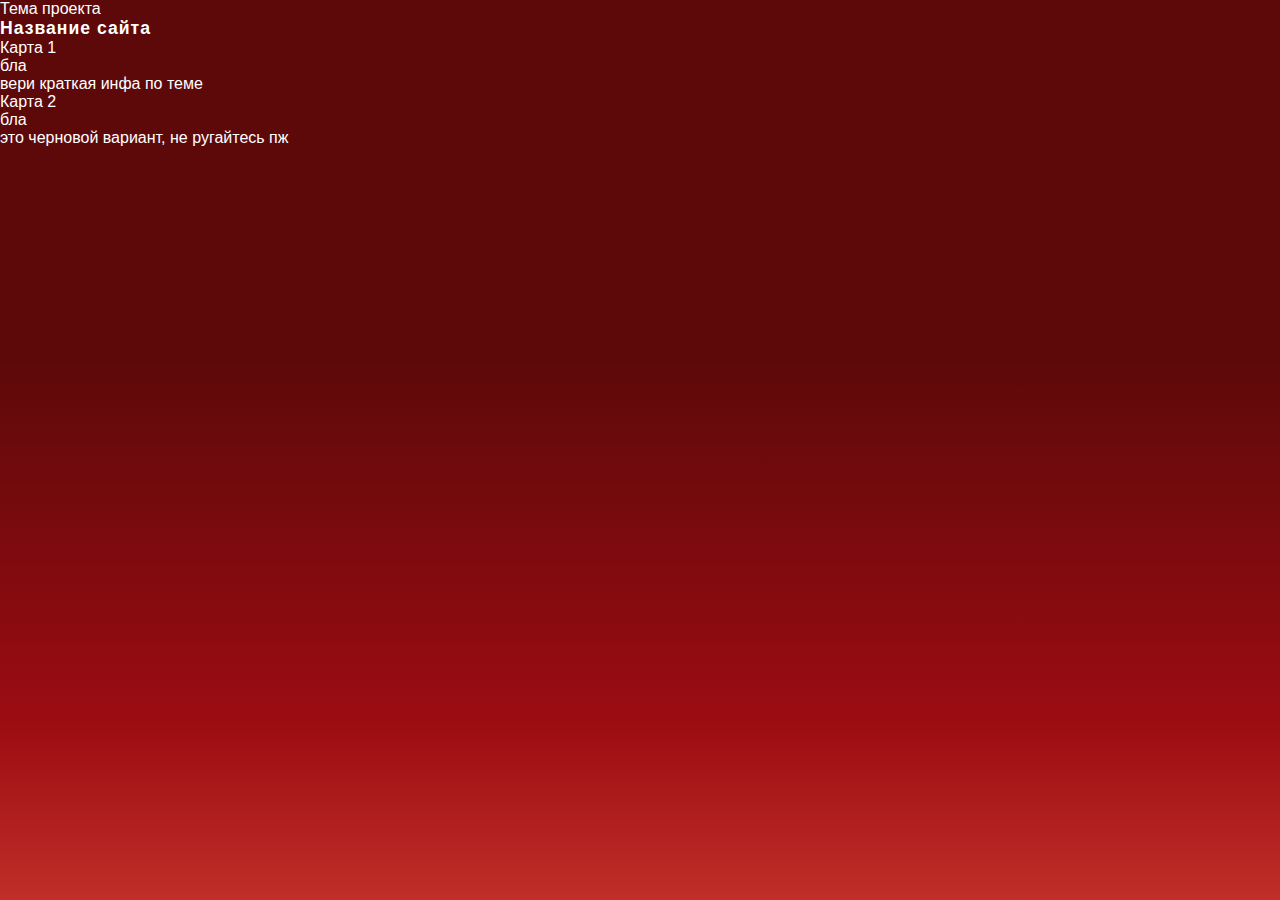
<file: index.html>
<!DOCTYPE html>
<html lang="ru">
<head>
    <meta charset="UTF-8">
    <meta name="viewport" content="width=device-width, initial-scale=1.0">
    <link rel="stylesheet" href="style/style.css">
    <title>lol</title>
</head>
    <body>
            <header>
                <div class="name"> Тема проекта</div>
                    <div class="logo"> Название сайта  </div>
            </header>
        <main> 
            <div class="map">
                    <div class="map_1">
                        <div class="logo_map_1"> Карта 1 </div>
                        бла 
                    </div>
                        <div class="blockinfo">
                            вери краткая инфа по теме 
                        </div>
                    <div class="map_2">
                        <div class="logo_map_2"> Карта 2 </div>
                            бла 
                        </div>
                    </div>
            </div>

        </main> 
    <footer>
        <p class="end"> это черновой вариант, не ругайтесь пж</p>
    </footer>
    </body>
        
</html>
</file>
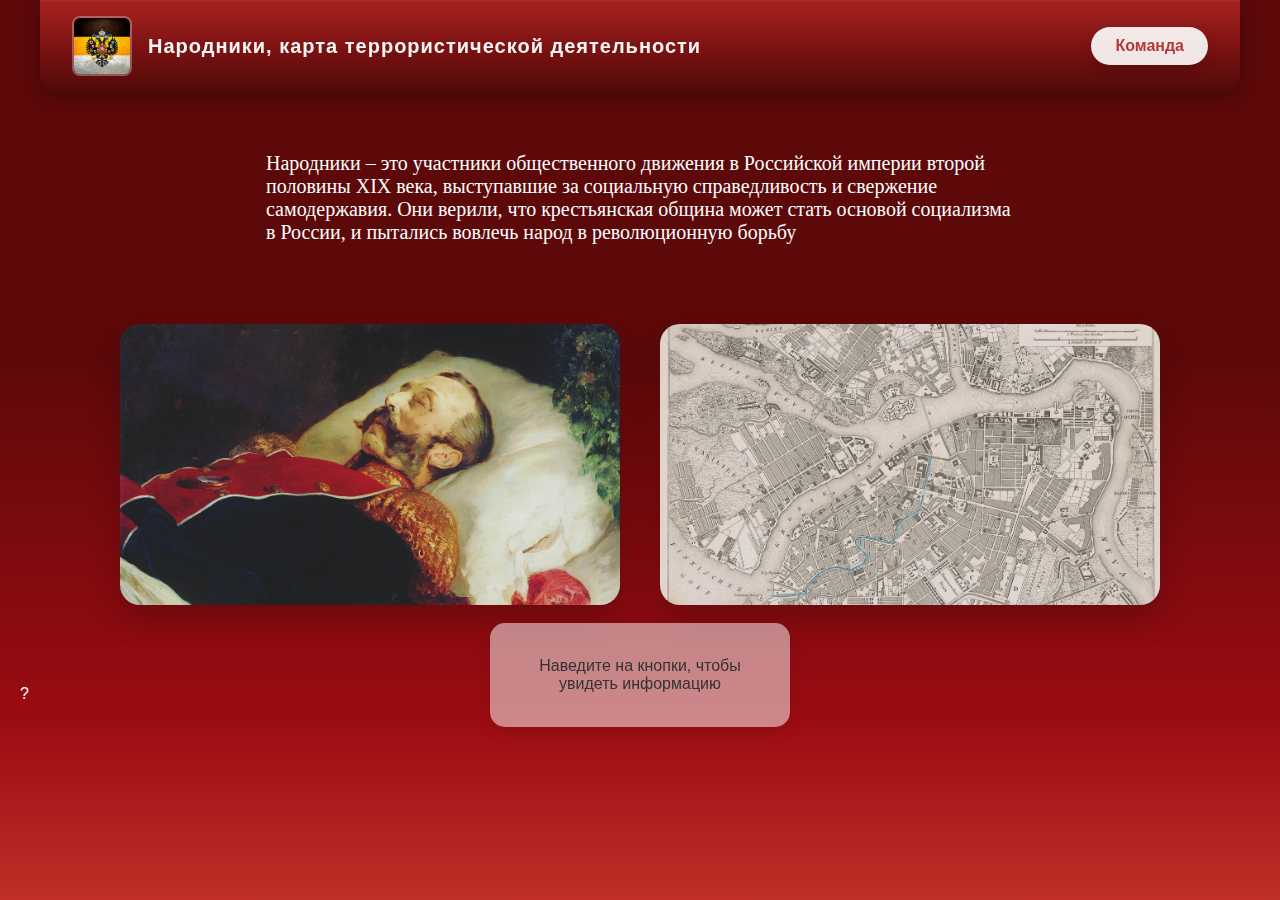
<file: main/main.html>
<!DOCTYPE html>
<html lang="ru">
<head>
    <meta charset="UTF-8">
    <meta name="viewport" content="width=device-width, initial-scale=1.0">
    <title>Главная страница</title>
    <link rel="stylesheet" href="../main/style/style.css">
    <link rel="icon" href="../img/logo.png" type="image/x-icon">
    <link rel="icon" href="../img/logo.png" type="image/png" sizes="32x32">
    <link rel="icon" href="../img/logo.png" type="image/png" sizes="16x16">
</head>
<body> 
 <header>
     <div class="header-left">
         <div class="logo">
             <div class="logo-image-container">
         <img src="../img/russaimp.jpg" alt="Логотип">
     </div>
         <span class="logo-text">Народники, карта террористической деятельности</span>
     </div>
     </div>
     <div class="header-right">
         <button class="create-btn" onclick="window.location.href='../pages/createrpages/creater.html'">Команда</button>
     </div>
 </header> 
    
 <div class="preface"> 
     <p>Народники – это участники общественного движения в Российской империи второй половины XIX века, 
         выступавшие за социальную справедливость и свержение самодержавия. 
         Они верили, что крестьянская община может стать основой социализма в России, 
         и пытались вовлечь народ в революционную борьбу 
     </p>
 </div>
    
<div class="container">
    <a href="../pages/map1/map1.html" class="image-link">
        <img src="../img/Aleksandr_2.jpg" alt="Левая картинка">
    </a>
    <a href="../pages/map2/map2.html" class="image-link">
        <img src="../img/Петербург.jpeg" alt="Правая картинка">
    </a>
</div>
<div class="info-window">
    <div class="info-text" id="infoText">
        Наведите на кнопки, чтобы увидеть информацию
    </div>
</div>
<footer>
    <button class="modal-btn"> ? </button>
    <div class="modal" id="modal">
        <div class="modal-content">
            <span class="close-btn">&times;</span>
                <h2> Поздравляю! ВЫ получили достижение! </h2>
            <p> найти секретную кнопку на странице  </p>
        </div>
    </div>
</footer>
<script src="../main/js/js.js"></script>
</body>
</html>
</file>
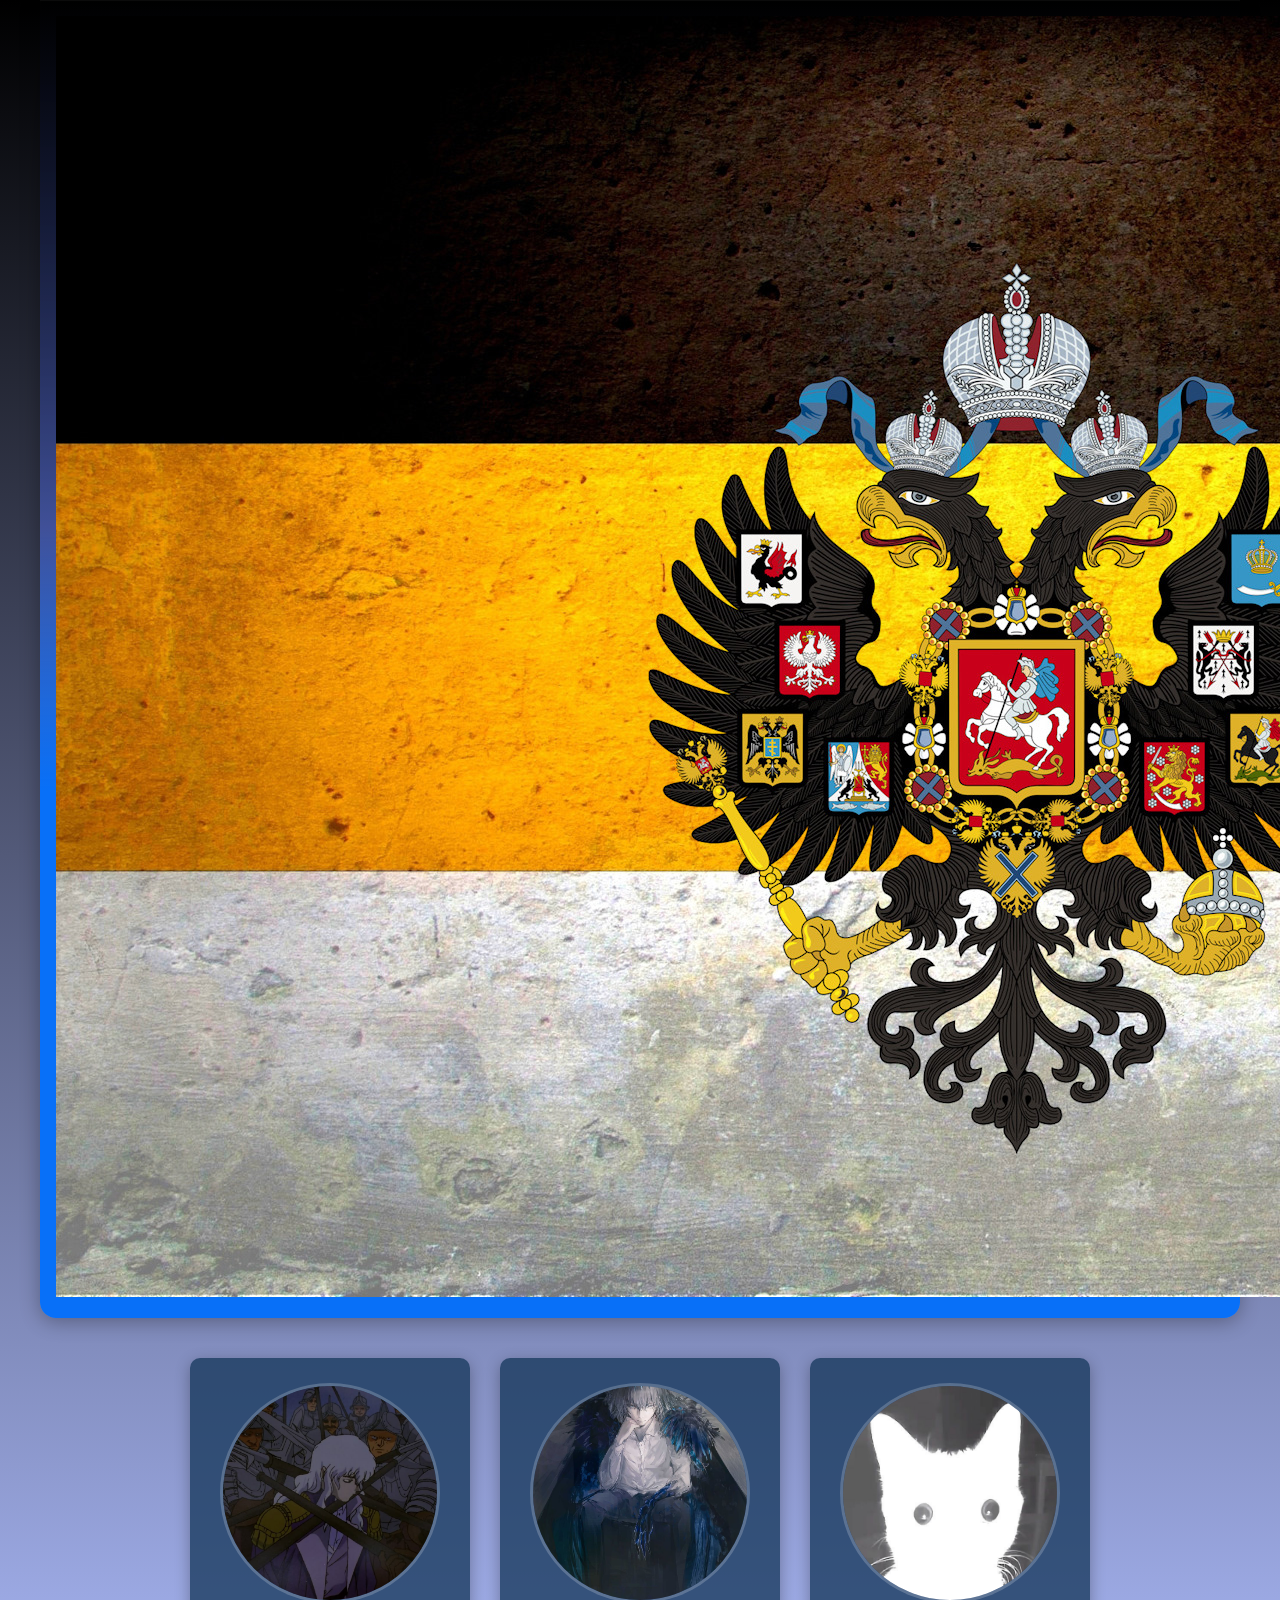
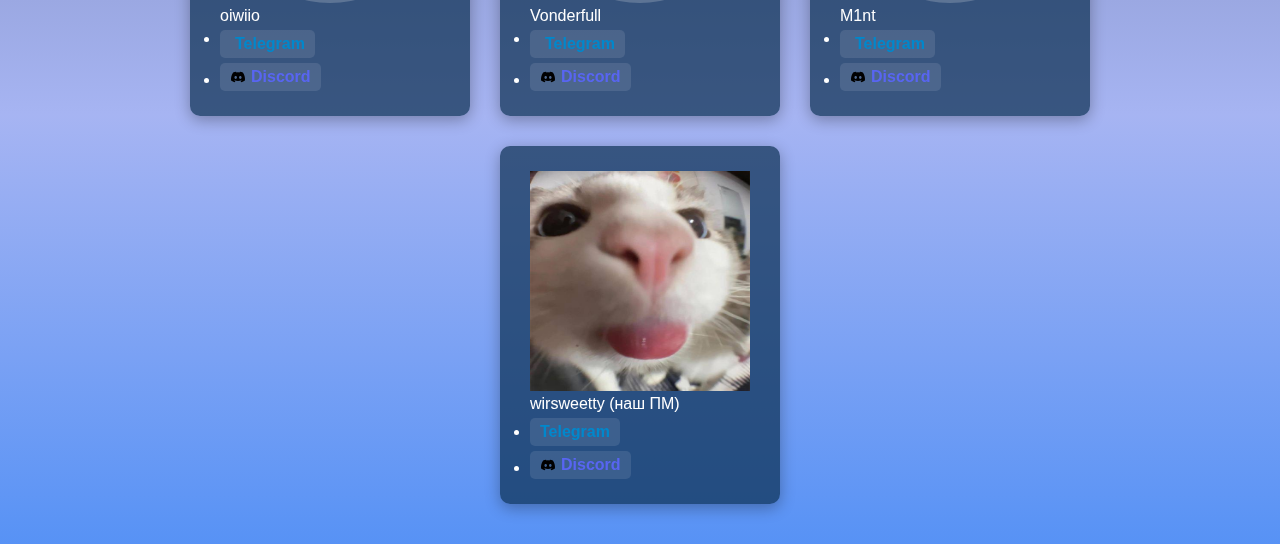
<file: pages/createrpages/creater.html>
<!DOCTYPE html>
<html lang="en">
<head>
    <meta charset="UTF-8">
    <meta name="viewport" content="width=device-width, initial-scale=1.0">
    <title>Document</title>
    <link rel="stylesheet" href="../createrpages/style/style.css">
    <link rel="icon" href="../img/logo.png" type="image/x-icon">
    <link rel="icon" href="../img/logo.png" type="image/png" sizes="32x32">
    <link rel="icon" href="../img/logo.png" type="image/png" sizes="16x16">
</head>
<body>
<header class="main-header">
         <div class="logo">
            <div class="logo-image-container">
                <img src="../../img/russaimp.jpg" alt="Логотип">
            </div>
            <p> Революционеры сайта </p>
        <div class="header-right">
            <button class="create-btn">Назад на главную</button>
            <button class="theme-switcher" id="themeSwitcher" title="Сменить тему"></button>
        </div>
    </header>
<main>
    <div class="cont">
        <div class="creater_1" data-bg="url(https://media1.tenor.com/m/UGSqP6sVgbAAAAAd/berserk-guts.gif)">
            <div class="ava_1">
                <img src="../createrpages/img/grifith.jpg">
                <p> oiwiio </p>
                <li><a href="https://t.me/oiwiio" class="telegram-link1" target="_blank">Telegram</a></li>
                <li><a href="https://discord.com/users/oiwiio" class="discord-link" target="_blank">Discord</a></li>    
            </div>
        </div>
        <div class="creater_2" data-bg="url(https://media1.tenor.com/m/0gXuev-ZUWwAAAAd/saber-alter-salter.gif)">
            <div class="ava_2">
                <img src="../createrpages/img/OberonFate_Grand_Order.jfif">
                <p> Vonderfull </p>
                <li><a href="https://t.me/DevilSatu" class="telegram-link2" target="_blank">Telegram</a></li>
                <li><a href="https://discord.com/users/vonderpower" class="discord-link" target="_blank">Discord</a></li>
            </div>
        </div>
        <div class="creater_3" data-bg="url(https://media1.tenor.com/m/pIxX5-SlHigAAAAd/stalcraft.gif)">
            <div class="ava_3">
                <img src="../createrpages/img/lol.jpg">
                <p> M1nt </p>
                <li><a href="https://t.me/Mintyyysts" class="telegram-link3" target="_blank">Telegram</a></li>
                <li><a href="https://discord.com/users/mintyyysts" class="discord-link" target="_blank">Discord</a></li>
            </div>
        </div>
        <div class="creater_4" data-bg="url(https://media1.tenor.com/m/J2rqrjVsfsMAAAAC/goober-cat.gif)">
            <div class="ava_4"> 
                <img src="../createrpages/img/kva.jpg">
                <p> wirsweetty (наш ПМ) </p>
                <li><a href="https://t.me/wirsweetty" class="telegram-link4" target="_blank">Telegram</a></li>
                <li><a href="https://discord.com/users/wirsweetty" class="discord-link" target="_blank">Discord</a></li>
            </div>
        </div>
    </div>
</main>

<footer>
        
</footer> 
  <script>
document.querySelectorAll('.creater_1, .creater_2, .creater_3, .creater_4').forEach(creator => {
    creator.addEventListener('mouseenter', function() {
        document.body.style.background = this.dataset.bg;
    });
    creator.addEventListener('mouseleave', function() {
        document.body.style.background = '';
    });
});

const creators = [
    { element: document.querySelector('.creater_1'), bg: 'url(https://media1.tenor.com/m/UGSqP6sVgbAAAAAd/berserk-guts.gif)' },
    { element: document.querySelector('.creater_2'), bg: 'url(https://media1.tenor.com/m/0gXuev-ZUWwAAAAd/saber-alter-salter.gif)' },
    { element: document.querySelector('.creater_3'), bg: 'url(https://media1.tenor.com/m/pIxX5-SlHigAAAAd/stalcraft.gif)' },
    { element: document.querySelector('.creater_4'), bg: 'url(https://media1.tenor.com/m/J2rqrjVsfsMAAAAC/goober-cat.gif' }
];

creators.forEach(creator => {
    creator.element.addEventListener('mouseenter', () => {
        document.body.classList.add('body-bg-animation');
        document.body.style.background = creator.bg;
        document.body.style.backgroundSize = 'cover';
        document.body.style.backgroundPosition = 'center';
        document.body.style.backgroundAttachment = 'fixed';
    });
    
    creator.element.addEventListener('mouseleave', () => {
        document.body.classList.remove('body-bg-animation');
        document.body.style.background = '';
    });
});
</script>
<script>
document.querySelector('.create-btn').addEventListener('click', function() {
    window.history.back();
});
</script>
<script src="js.js"></script>
</body>
</html>
</file>
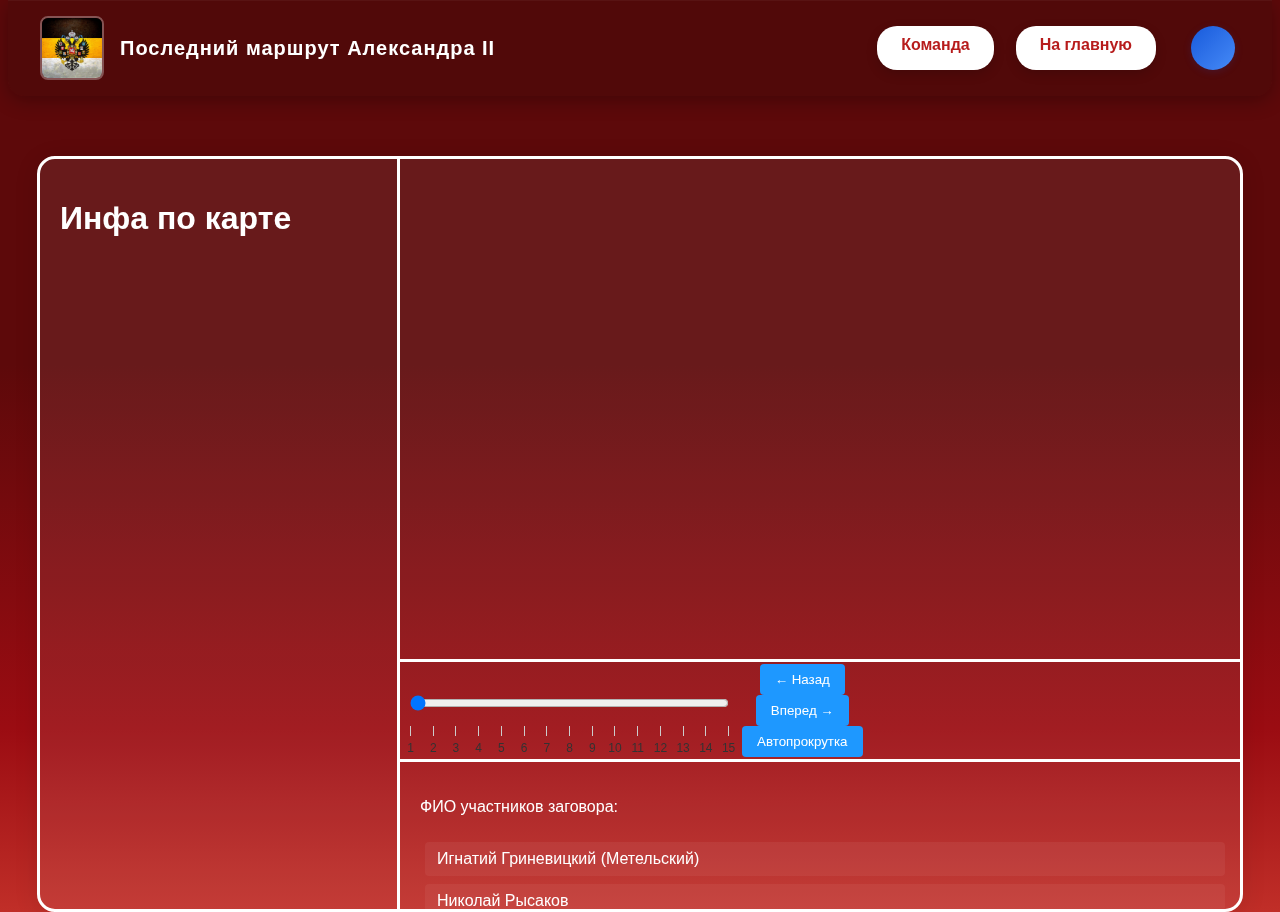
<file: pages/map1/map1.html>
<!DOCTYPE html>
<html lang="ru">
<head>
    <meta charset="UTF-8">
    <title>Народники, карта террористической деятельности</title>
    <link rel="stylesheet" href="style/style.css">
    <link rel="icon" href="../img/logo.png" type="image/x-icon">
    <link rel="icon" href="../img/logo.png" type="image/png" sizes="32x32">
    <link rel="icon" href="../img/logo.png" type="image/png" sizes="16x16">
</head>
<body>
<header>
    <div class="header-left">
        <div class="logo">
            <div class="logo-image-container">
                <img src="../../img/russaimp.jpg" alt="Логотип">
            </div>
            <span class="logo-text">Последний маршрут Александра II </span>
        </div>
    </div>
<div class="header-buttons">
    <a href="../createrpages/creater.html" class="header-btn">Команда</a>
    <a href="../../main/main.html" class="header-btn">На главную</a>
    <button class="theme-switcher" id="themeSwitcher" title="Сменить тему"></button>
</div>
</header>
    <div class="center-block">
        <div class="left-section">
<!-- Тут будет инфа по карте, либо хуйня, которую пихнет гоша в модальные окна-->
            <h1> Инфа по карте</h1>
        </div>
    <div class="center-bottom">
        <div id="map" style="width: 100%; height: 100%;"></div>
    </div>
       <div class="info-section">  <!--  #fixme  -->
    
        <div class="slider-container">
            <input type="range" id="markerSlider" min="0" max="14" step="1" value="0">
            <div class="slider-marks">
                <span data-value="1"></span>
                <span data-value="2"></span>
                <span data-value="3"></span>
                <span data-value="4"></span>
                <span data-value="5"></span>
                <span data-value="6"></span>
                <span data-value="7"></span>
                <span data-value="8"></span>
                <span data-value="9"></span>
                <span data-value="10"></span>
                <span data-value="11"></span>
                <span data-value="12"></span>
                <span data-value="13"></span>
                <span data-value="14"></span>
                <span data-value="15"></span>
            </div>
        </div>
        
        <div class="controls">
            <button id="prevBtn">← Назад</button>
            <button id="nextBtn">Вперед →</button>
            <button id="autoPlayBtn">Автопрокрутка</button>
        </div>
        
        <div id="map"></div>
        
        <script src="https://api-maps.yandex.ru/2.1/?apikey=ВАШ_API_КЛЮЧ&lang=ru_RU" type="text/javascript"></script>
        <script>
            ymaps.ready(init);
    
            function init() {
                // Иниц. карты
                const map = new ymaps.Map('map', {
                    center: [59.9375, 30.3086],
                    zoom: 14,
                    controls: ['zoomControl', 'fullscreenControl']
                });
    
                // Массив меток
                const placemarks = [
                    {
                        coords: [59.9404, 30.3139], // 1
                        properties: {
                            hintContent: '1. Зимний дворец / Дворцовая площадь',
                            balloonContent: 'Тут всё началось, отсюда начал свой путь царя'
                        }
                    },
                    {
                        coords: [59.9398, 30.3188], // 2
                        properties: {
                            hintContent: '2. Место покушения Александра Соловьёва',
                            balloonContent: 'Террорист-одиночка выстрелил в царя, и промахнулся, лишь одна пуля слегка надорвала шинель'
                        }
                    },
                    {
                        coords: [59.9304, 30.3191], // 3
                        properties: {
                            hintContent: '3. План взрыва Каменного моста',
                            balloonContent: 'Стрелять в царя было невозможно, он не рисковал выходить на улицу. Под Каменный мост были опущены особые подушки,наполненные динамитом, Баранников и Желябов погрузили их под воду, чтобы при проезде царя подорвать мост'
                        }
                    },
                    {
                        coords: [59.9342, 30.3382], // 4
                        properties: {
                            hintContent: '4. Сырная лавка на Малой Садовой',
                            balloonContent: 'Место 2 мины. Было выбрано более удобное место в связи частыми визитами в Михайловский манеж, арендовано помещение под сырную лавку, был вырот подкоп под улицу где была заложена мина в ночь на 1 марта 1881г.'
                        }
                    },
                    {
                        coords: [59.9342, 30.3352], // 5
                        properties: {
                            hintContent: '5. Невский проспект',
                            balloonContent: 'Император должен был проехать к манежу через Невский проспект. Об этом утром 1 марта рассказывала товарищам Софья Перовская'
                        }
                    },
                    { 
                        coords: [59.9401, 30.3194], // 6
                        properties: { 
                            hintContent: '6. Певченский мост', 
                            balloonContent: 'Садясь в карету, приказал лейб-кучеру Сергееву ехать через Певческий мост, а не по Невскому проспекту,что порушило все планы террористов'
                        } 
                    }, 
                    { 
                        coords: [59.9416, 30.3289], // 7 
                        properties: { 
                            hintContent: '7. Театральный мост', 
                            balloonContent: 'Маршут через Певченский мост означал, что кучер должен будет свернуть к Театральному мосту' 
                        } 
                    }, 
                    { 
                        coords: [59.9371, 30.3273], // 8
                        properties: { 
                            hintContent: '8. Поворт на большую Итальянскую улицу', 
                            balloonContent: 'Выезжать на Невский пр. на этом маршруте не имело смысла.Проехав мимо будущего места покушения,карета императора повернула на Большую Итальянскую улицу' 
                        } 
                    }, 
                    { 
                        coords: [59.9359, 30.3408],// 9
                        properties: { 
                            hintContent: '9. Михайловский манеж', 
                            balloonContent: 'Манежная площадь,где в здании площади проходил развод войск. Михаил Фроленко ждал царя в сырной лавке, Якимова вышла узнать в чем дело,вернулась,поехали на канал. Лавка стала не нужна, Фроленко ушел' 
                        } 
                    }, 
                    { 
                        coords: [59.9371, 30.3315],// 10
                        properties: {
                            hintContent: '10. Обратный путь. Михайловский сквер',
                            balloonContent: 'Развод войск кончился, Александр II сел в карету и "изволил отправится по Большой Итальянской улице,через Михайловскую площадь во дворец Екатерины Михайловны'
                        }
                    }, 
                    { 
                        coords: [59.9385, 30.3323], // 11
                        properties: { 
                            hintContent: '11. Михайловский дворец', 
                            balloonContent: 'Сегодня там Русский музей,в 1881г тут жила Екатерина Михайловна,двоюродная сестра царя. После смерти императора, Екатерина откроет тут столовую для бедных.' 
                        } 
                    }, 
                    { 
                        coords: [59.9367, 30.3314], // 12
                        properties: { 
                            hintContent: '12. Перегрупировка', 
                            balloonContent: 'Частые визиты императора в Михайловский дворец дали возможность террористам перегрупироваться. Софья Перовская рассказывала что выслеживала, куда направился царь,увидев что царь отправился в дворец, она подала знак,означавший что люди со снарядами должны направится на Екатериненский канал как было оговорено заранее' 
                        } 
                    }, 
                    { 
                        coords: [59.9383, 30.3279], // 13
                        properties: { 
                            hintContent: '13. Домой обратной дорогой', 
                            balloonContent: 'царь,после получасового визита у сестры, приказал кучеру ехать обратно той же дорогой, через Екатериненский канал, проехав по Инженерной улице. По словам Николая Рысакова который был "бомбистом" и стоял ближе всех к карете :"он уже пол часа ходил вдоль канала"' 
                        } 
                    }, 
                    { 
                        coords: [59.9401, 30.3283], // 14
                        properties: { 
                            hintContent: '14. Место убийства', 
                            balloonContent: 'Примерно 14:15. Николай рысаков бросил бомбу под карету царя, повредилась задняя часть, царь не стал покидать место теракта, вышел из кареты,осмотрел место взрыва и даже на Рысакова. Вторая бомба была брошена Игнатием Гриневицким. Царь смертельно ранен,Игнат погиб.' 
                        } 
                    }, 
                    { 
                        coords: [59.9401, 30.3142], // 15 
                        properties: { 
                            hintContent: '15. и снова зимний дворец..', 
                            balloonContent: 'Михаил Фроленко писал, что Александр II умер по дороге до Зимнего дворца. Именно туда повезли императора по его же просьба. Императорский штандарт был спущен в 15:35 - это стало официальным временем кончины Александра II. Всё кончено, народники осуществили свой план,царь пал..' 
                        } 
                    }  
                ];
    
                // Массив для хранения объектов меток
                const markers = [];
                
                // Создаем метки и добавляем их на карту
                placemarks.forEach((placemark, index) => {
                    const marker = new ymaps.Placemark(placemark.coords, {
                        balloonContentHeader: placemark.properties.hintContent,
                        balloonContentBody: placemark.properties.balloonContent,
                        hintContent: placemark.properties.hintContent
                    }, {
                        preset: 'islands#circleIcon',
                        iconColor: index === 0 ? '#ff0000' : '#1e98ff',
                        balloonCloseButton: true
                    });
                    
                    // Добавляем метку на карту
                    map.geoObjects.add(marker);
                    markers.push(marker);
                    
                    // Обработчик клика по метке
                    marker.events.add('click', function() {
                        // Обновляем ползунок при клике на метку
                        document.getElementById('markerSlider').value = index;
                        // Центрируем карту на метке
                        map.panTo(placemark.coords, {flying: true});
                        // Выделяем текущую метку
                        updateActiveMarker(index);
                        // Обновляем текст текущей позиции
                        updatePositionText(index);
                    });
                });
                
                // Получаем элементы управления
                const slider = document.getElementById('markerSlider');
                const prevBtn = document.getElementById('prevBtn');
                const nextBtn = document.getElementById('nextBtn');
                const autoPlayBtn = document.getElementById('autoPlayBtn');
                
                // Обработчик изменения ползунка
                slider.addEventListener('input', function() {
                    const markerIndex = parseInt(this.value);
                    const coord = placemarks[markerIndex].coords;
                    
                    // Центрируем карту на выбранной метке с анимацией
                    map.panTo(coord, {flying: true});
                    
                    // Выделяем текущую метку
                    updateActiveMarker(markerIndex);
                    
                    // Обновляем текст текущей позиции
                    updatePositionText(markerIndex);
                });
                
                // Обработчики кнопок навигации
                prevBtn.addEventListener('click', function() {
                    const currentValue = parseInt(slider.value);
                    if (currentValue > 0) {
                        slider.value = currentValue - 1;
                        const event = new Event('input');
                        slider.dispatchEvent(event);
                    }
                });
                
                nextBtn.addEventListener('click', function() {
                    const currentValue = parseInt(slider.value);
                    if (currentValue < placemarks.length - 1) {
                        slider.value = currentValue + 1;
                        const event = new Event('input');
                        slider.dispatchEvent(event);
                    }
                });
                
                // Автопрокрутка
                let autoPlayInterval;
                autoPlayBtn.addEventListener('click', function() {
                    if (autoPlayInterval) {
                        clearInterval(autoPlayInterval);
                        autoPlayInterval = null;
                        this.textContent = 'Автопрокрутка';
                    } else {
                        let current = parseInt(slider.value);
                        autoPlayInterval = setInterval(() => {
                            current = (current + 1) % placemarks.length;
                            slider.value = current;
                            const event = new Event('input');
                            slider.dispatchEvent(event);
                        }, 3000);
                        this.textContent = 'Остановить';
                    }
                });
                
                // Функция для обновления активной метки
                function updateActiveMarker(activeIndex) {
                    markers.forEach((marker, index) => {
                        // Меняем цвет иконки в зависимости от активности
                        marker.options.set('iconColor', index === activeIndex ? '#ff0000' : '#1e98ff');
                        
                        // Если нужно, открываем балун у активной метки
                        if (index === activeIndex) {
                            marker.balloon.open();
                        } else {
                            marker.balloon.close();
                        }
                    });
                }
                
                // Функция для обновления текста текущей позиции
                function updatePositionText(index) {
                    const positionText = document.getElementById('currentPosition');
                    positionText.textContent = placemarks[index].properties.hintContent;
                }
                
                // Инициализация - выделяем первую метку
                updateActiveMarker(0);
            }
        </script>







        
        </div>
      <div class="bottom-section">
          <p>ФИО участников заговора: </p>
          <ul class="conspirators-list">
          <li><button class="conspirator-btn" data-target="modal-grinevitsky">Игнатий Гриневицкий (Метельский)</button></li>
          <li><button class="conspirator-btn" data-target="modal-rysakov">Николай Рысаков</button></li>
          <li><button class="conspirator-btn" data-target="modal-perovskaya">Софья Перовская</button></li>
          <li><button class="conspirator-btn" data-target="modal-zhelyabov">Андрей Желябов</button></li>
          <li><button class="conspirator-btn" data-target="modal-reserves">Запасные метальщики</button></li>
      </ul>
  </div>
<div id="modal-grinevitsky" class="modal">
    <div class="modal-content">
        <span class="close-btn">&times;</span>
        <h2>Игнатий Гриневицкий</h2>
        <p> - Роль: Бросил вторую бомбу, смертельно ранившую императора.  </p>
        <p> - Место: Стоял у решетки Екатерининского канала (канал Грибоедова). </p>  
        <p> - Действия: Когда Александр II подошёл ближе, 
            Гриневицкий бросил бомбу под ноги царю. 
            Взрывом императору оторвало ноги, 
            а сам террорист получил смертельные ранения и умер в тот же день.
        </p> 
        
    </div>
</div>

<div id="modal-rysakov" class="modal">
    <div class="modal-content">
        <span class="close-btn">&times;</span>
        <h2>Николай Рысаков</h2>
        <p> - Роль: Бросил первую бомбу, но она лишь ранила охрану.  </p>
        <p> - Место: Находился на набережной Екатерининского канала.  </p>
        <p> - Действия: Бросил снаряд в царскую карету,
             но Александр II не пострадал.
             После взрыва был схвачен казаками и городовыми. 
        </p>
    </div>
</div> 
<div id="modal-perovskaya" class="modal">
    <div class="modal-content">
        <span class="close-btn">&times;</span>
        <h2>Софья Перовская</h2>
        <p> - Роль: Организатор и координатор покушения.  
        <p> - Место: Находилась на противоположном берегу канала, подавала сигналы (платком) о приближении царя.</p> 
        <p> - Действия: Контролировала процесс, давала знаки бомбометателям, когда нужно атаковать. </p>
    </div>
</div>
<div id="modal-zhelyabov" class="modal">
    <div class="modal-content">
        <span class="close-btn">&times;</span>
        <h2>Андрей Желябов</h2>
        <p> - Роль: Главный организатор покушения.  
        <p> - Где был: Арестован за 2 дня до убийства (27 февраля), но его планы были уже приведены в действие.  </p>
        <p> - Действия: Разработал операцию, подобрал исполнителей, но сам не участвовал непосредственно в нападении. </p>
    </div>
</div>
<div id="modal-reserves" class="modal">
    <div class="modal-content">
        <span class="close-btn">&times;</span>
        <h2> Запасные метальщики</h2>
        <p> Запасные метальщики:  
        <p> - Тимофей Михайлов – стоял в резерве, но не бросил бомбу.  </p>
        <p> - Иван Емельянов – также был на месте, но не участвовал в атаке. </p>
    </div>
</div>
</div>
</div> 
</div>



    <script src="js.js"></script>
</body>
</html>
</file>
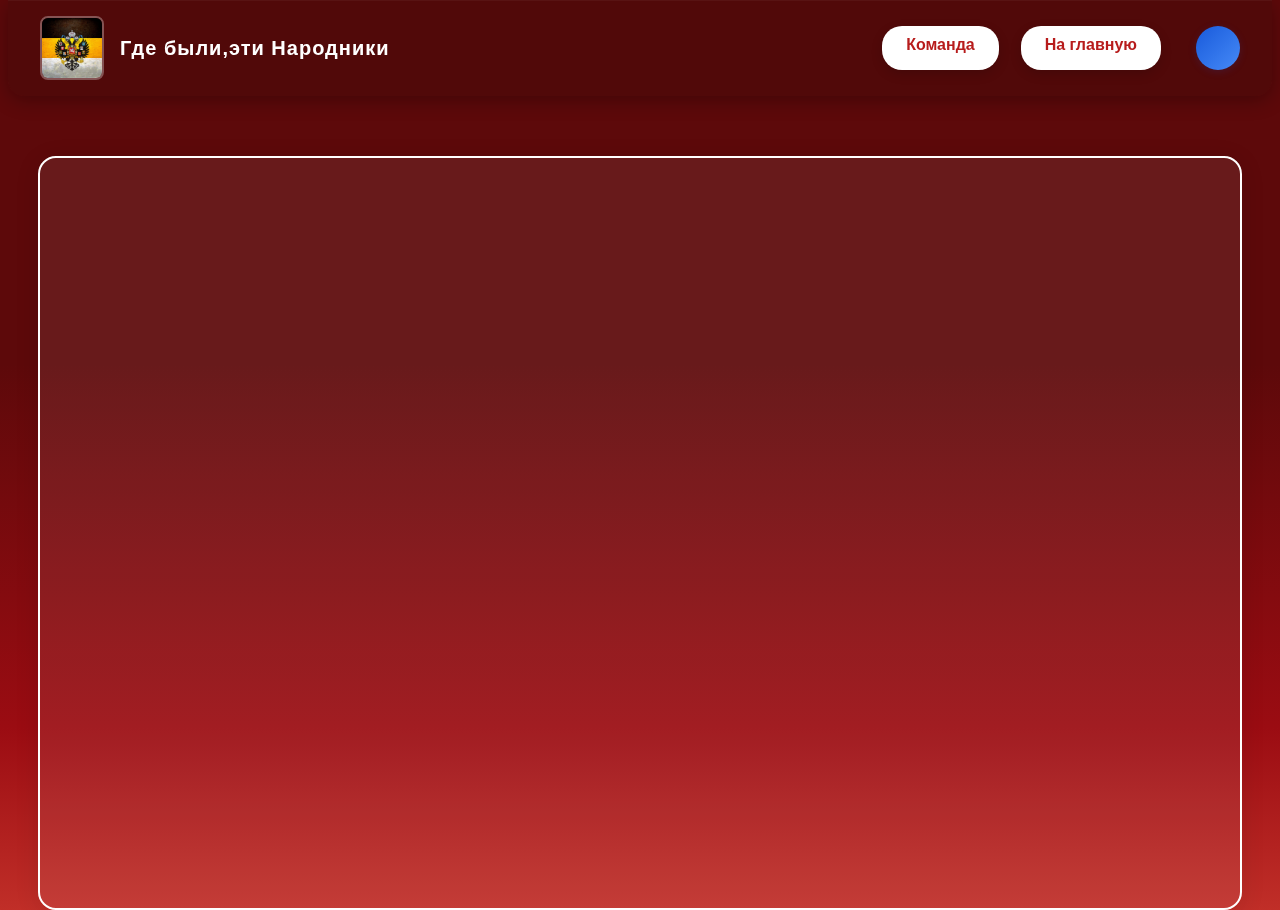
<file: pages/map2/map2.html>
<!DOCTYPE html>
<html lang="ru">
<head>
    <meta charset="UTF-8">
    <title>Народники, карта террористической деятельности</title>
    <link rel="stylesheet" href="style/style.css">
    <link rel="icon" href="../img/logo.png" type="image/x-icon">
    <link rel="icon" href="../img/logo.png" type="image/png" sizes="32x32">
    <link rel="icon" href="../img/logo.png" type="image/png" sizes="16x16">
</head>
<body>
    <header>
    <div class="header-left">
        <div class="logo">
            <div class="logo-image-container">
                <img src="../../img/russaimp.jpg" alt="Логотип">
            </div>
            <span class="logo-text">Где были,эти Народники </span>
        </div>
    </div>
<div class="header-buttons">
    <a href="../createrpages/creater.html" class="header-btn">Команда</a>
    <a href="../../main/main.html" class="header-btn">На главную</a>
    <button class="theme-switcher" id="themeSwitcher" title="Сменить тему"></button>
</div>
</header>
    <!-- Просто добавим потом сюда текст -->
    <div class="center-block">
        <div class="left-section">
        </div>

       <div id="map" style="width: 100%; height: 100%;"></div>
        <div class="bottom-section">
            
        </div>
    </div>
    <script src="https://api-maps.yandex.ru/2.1/?apikey=YOUR_API_KEY&lang=ru_RU" type="text/javascript"></script>
    <script>
        ymaps.ready(function () {
            var map = new ymaps.Map('map', {
                center: [55.76, 37.64],
                zoom: 10
            });
        });
    </script>
    <script src="js.js"></script>
</body>
</html>
</file>
<file: style/style.css>
* {
    margin: 0;
    padding: 0;
    box-sizing: border-box;
}
body {
   margin: 0;
   padding: 0;
   min-height: 100vh;
   background: linear-gradient(0deg, 
        rgba(255, 230, 210, 1) 0%,  
        rgba(245, 150, 100, 1) 20%, 
        rgba(230, 81, 62, 1) 40%,   
        rgba(155, 12, 18, 1) 60%,   
        rgba(93, 9, 10, 1) 80%      
    );
   animation: 
      fire-move 15s linear infinite,
      fire-pulse 5s ease-in-out infinite alternate;
   background-size: 200% 200%;
   background-position: 0% 0%;
   color: white;
    font-family: Arial, sans-serif;
     }
@keyframes fire-move {
    0%, 100% {
        background-position: 0% 10%;
    }
    25% {
        background-position: 20% 30%;
     }
     50% {
         background-position: 10% 60%;
     }
     75% {
         background-position: -10% 40%;
     }
 }     
 @keyframes fire-pulse {
     0% {
         filter: brightness(1) contrast(1);
     }
     50% {
         filter: brightness(1.1) contrast(1.2);
     }
     100% {
         filter: brightness(1.2) contrast(1.3);
     }
 }

.main-header {
    width: 100%;
    max-width: 1200px;
    margin: 0 auto;
    display: flex;
    justify-content: space-between;
    align-items: center;
    padding: 16px 32px;
    border-radius: 0 0 16px 16px;
    background: linear-gradient(0deg, 
        rgba(80, 10, 10, 0.95) 0%,     
        rgba(130, 20, 20, 0.9) 50%,     
        rgba(180, 40, 35, 0.85) 100%    
    );
    box-shadow: 
        0 4px 20px rgba(0, 0, 0, 0.3), 
        inset 0 1px 1px rgba(255, 255, 255, 0.05); 
    backdrop-filter: blur(4px);       
    color: #fff;
    position: relative;
}
     
.container {
    display: flex;
    justify-content: center;
    align-items: center;
    max-width: 1200px;
    width: 100%;
    padding: 40px 20px;
    margin: 30px auto;
    gap: 40px;
}

.image-link {
    flex: 0 1 500px;
    position: relative;
    overflow: hidden;
    border-radius: 20px;
    box-shadow: 0 15px 30px rgba(0, 0, 0, 0.2);
    transition: transform 0.3s ease, box-shadow 0.3s ease;
    cursor: pointer;
    aspect-ratio: 16/9;
}

.image-link:hover {
     transform: translateY(-10px) scale(1.03);
     box-shadow: 
        0 5px 15px rgba(0, 0, 0, 0.1),
        0 10px 30px rgba(0, 0, 0, 0.15),
        0 20px 50px rgba(0, 0, 0, 0.25);
    }
.image-link img {
    width: 100%;
    height: 100%;
    object-fit: cover;
    filter: contrast(0.8) brightness(1) saturate(0.95);
    transition: transform 0.5s ease;
}

.image-link:hover img {
    transform: scale(1.08);
 }

.image-link::after {
    content: '';
    position: absolute;
    top: 0;
    left: 0;
    right: 0;
    bottom: 0;
    background: linear-gradient(to bottom, rgba(0,0,0,0.1), rgba(0,0,0,0.4));
    opacity: 0;
    transition: opacity 0.3s ease;
}

.image-link:hover::after {
    opacity: 1;
 }

.info-window {
    position: fixed;
    top: 50%;
    left: 50%;
    transform: translate(-50%, -50%);
    width: 300px;
    padding: 20px;
    background-color: rgba(255, 255, 255, 0.50);
    border-radius: 15px;
    box-shadow: 0 5px 15px rgba(0, 0, 0, 0.1);
    text-align: center;
    z-index: 100;
    transition: all 0.3s ease;
    border: 2px solid transparent;
}

.info-window:hover {
    animation: rainbowBorder 2s linear infinite;
}

@keyframes rainbowBorder {
    0% { border-color: #ff0000; }
    14% { border-color: #ff7f00; }
    28% { border-color: #ffff00; }
    42% { border-color: #00ff00; }
    57% { border-color: #0000ff; }
    71% { border-color: #4b0082; }
    85% { border-color: #9400d3; }
    100% { border-color: #ff0000; }
}

.info-text {
    font-size: 16px;
    color: #333;
    min-height: 60px;
    display: flex;
    align-items: center;
    justify-content: center; 
} 

.header-left {
    display: flex;
    align-items: center;
    gap: 32px;
}
.logo {
    display: flex;
    align-items: center;
    gap: 8px;
    font-weight: bold;
    font-size: 1.1rem;
    letter-spacing: 1px;
}
.logo-icon {
    font-size: 1.4rem;
}
.logo-text {
    font-size: 20px;
    color: whitesmoke;
    padding-left: 120px;
    transition: color 0.3s ease-in-out;

}
.logo-text:hover{
    color: #9400d3;
}

.nav-menu {
    display: flex;
    gap: 24px;
}
.nav-link {
    color: #fff;
    text-decoration: none;
    font-size: 1rem;
    opacity: 0.9;
    padding: 4px 0;
    border-bottom: 2px solid transparent;
    transition: opacity 0.2s, border-color 0.2s;
}
.nav-link.active, .nav-link:hover {
    opacity: 1;
    border-bottom: 2px solid rgba(255, 255, 255, 0.7);
}
.header-right {
    display: flex;
    align-items: center;
    gap: 18px;
}
.create-btn {
    background: rgba(255, 255, 255, 0.9);
    color: #b33a3a;
    border: none;
    border-radius: 20px;
    padding: 10px 24px;
    font-size: 1rem;
    font-weight: bold;
    cursor: pointer;
    box-shadow: 0 4px 12px rgba(0,0,0,0.15);
    transition: all 0.3s ease;
}
.create-btn:hover {
    background: white;
    color: #8a2a2a;
    transform: translateY(-2px);
    box-shadow: 0 6px 16px rgba(0,0,0,0.2);
}

@media (max-width: 768px) {
    .container {
        flex-direction: column;
        padding: 20px;
        gap: 30px;
    }
    
    .image-link {
        width: 100%;
        max-width: 500px;
    }

.main-header {
    flex-direction: column;
    align-items: flex-start;
    gap: 16px;
    padding: 16px;
}

.header-left, .header-right {
    width: 100%;
    justify-content: space-between;
}

.nav-menu {
    gap: 12px;
    flex-wrap: wrap;
 }
} 
.modal-btn{
    padding: 10px 20px ;
    background: #4b0082;
    color: white ;
    border: none;
    border-radius: 5px;
    cursor: pointer;
    font-size: 16px;
    transition: background 0.3s;
}

.modal-btn:hover{
    background: #00ff00;
}

.modal {
    display: none;
    position: fixed;
    z-index: 100;
    left: 0;
    top: 0;
    width: 100%;
    height: 100%;
    background-color: rgba(0, 0, 0, 0.7);
} 
.modal-content {
    background:linear-gradient(135deg, #1e2a3a, #121a24);
    margin: 10% auto;
    padding: 25px;
    border-radius: 10px;
    width: 80%;
    max-width: 500px;
    box-shadow: 0 5px 15px rgba(0, 0, 0, 0.5);
    position: relative;
    color: white;
    border: 1px solid #2d3b4e;

}
.close-btn{
    position: absolute;
    right: 20px;
    top: 10px;
    font-size: 28px;
    cursor: pointer;
    color: #aaa;
    transition: color 0.3s;
}
.close-btn:hover{
    color: white;
}
</file>
<file: main/style/style.css>
* {
    margin: 0;
    padding: 0;
    box-sizing: border-box;
}
body {
   margin: 0;
   padding: 0;
   min-height: 100vh;
   background: linear-gradient(0deg, 
        rgba(255, 230, 210, 1) 0%,  
        rgba(245, 150, 100, 1) 20%, 
        rgba(230, 81, 62, 1) 40%,   
        rgba(155, 12, 18, 1) 60%,   
        rgba(93, 9, 10, 1) 80%      
    );
   animation: 
      fire-move 15s linear infinite,
      fire-pulse 5s ease-in-out infinite alternate;
   background-size: 200% 200%;
   background-position: 0% 0%;
   color: white;
    font-family: Arial, sans-serif;
     }
@keyframes fire-move {
    0%, 100% {
        background-position: 0% 10%;
    }
    25% {
        background-position: 20% 30%;
     }
     50% {
         background-position: 10% 60%;
     }
     75% {
         background-position: -10% 40%;
     }
 }     
 @keyframes fire-pulse {
     0% {
         filter: brightness(1) contrast(1);
     }
     50% {
         filter: brightness(1.1) contrast(1.2);
     }
     100% {
         filter: brightness(1.2) contrast(1.3);
     }
 }

header {
    width: 100%;
    max-width: 1200px;
    margin: 0 auto;
    display: flex;
    justify-content: space-between;
    align-items: center;
    padding: 16px 32px;
    border-radius: 0 0 16px 16px;
    background: linear-gradient(0deg, 
        rgba(80, 10, 10, 0.95) 0%,     
        rgba(130, 20, 20, 0.9) 50%,     
        rgba(180, 40, 35, 0.85) 100%    
    );
    box-shadow: 
        0 4px 20px rgba(0, 0, 0, 0.3), 
        inset 0 1px 1px rgba(255, 255, 255, 0.05); 
    backdrop-filter: blur(4px);       
    color: #fff;
    position: relative;
}
     
.container {
    display: flex;
    justify-content: center;
    align-items: center;
    max-width: 1200px;
    width: 100%;
    padding: 40px 20px;
    margin: 30px auto;
    gap: 40px;
}

.image-link {
    flex: 0 1 500px;
    position: relative;
    overflow: hidden;
    border-radius: 20px;
    box-shadow: 0 15px 30px rgba(0, 0, 0, 0.2);
    transition: transform 0.3s ease, box-shadow 0.3s ease;
    cursor: pointer;
    aspect-ratio: 16/9;
}

.image-link:hover {
     transform: translateY(-10px) scale(1.03);
     box-shadow: 
        0 5px 15px rgba(0, 0, 0, 0.1),
        0 10px 30px rgba(0, 0, 0, 0.15),
        0 20px 50px rgba(0, 0, 0, 0.25);
    }
.image-link img {
    width: 100%;
    height: 100%;
    object-fit: cover;
    filter: contrast(0.8) brightness(1) saturate(0.95);
    transition: transform 0.5s ease;
}

.image-link:hover img {
    transform: scale(1.08);
 }

.image-link::after {
    content: '';
    position: absolute;
    top: 0;
    left: 0;
    right: 0;
    bottom: 0;
    background: linear-gradient(to bottom, rgba(0,0,0,0.1), rgba(0,0,0,0.4));
    opacity: 0;
    transition: opacity 0.3s ease;
}

.image-link:hover::after {
    opacity: 1;
 }

.info-window {
    position: fixed;
    left: 50%;
    transform: translate(-50%, -50%);
    width: 300px;
    padding: 20px;
    background-color: rgba(255, 255, 255, 0.50);
    border-radius: 15px;
    box-shadow: 0 5px 15px rgba(0, 0, 0, 0.1);
    text-align: center;
    z-index: 100;
    transition: all 0.3s ease;
    border: 2px solid transparent;
}

.info-window:hover {
    animation: rainbowBorder 2s linear infinite;
}

@keyframes rainbowBorder {
    0% { border-color: #ff0000; }
    14% { border-color: #ff7f00; }
    28% { border-color: #ffff00; }
    42% { border-color: #00ff00; }
    57% { border-color: #0000ff; }
    71% { border-color: #4b0082; }
    85% { border-color: #9400d3; }
    100% { border-color: #ff0000; }
}

.info-text {
    font-size: 16px;
    color: #333;
    min-height: 60px;
    display: flex;
    align-items: center;
    justify-content: center; 
} 

.header-left {
    display: flex;
    align-items: center;
    gap: 32px;
}

.logo {
    display: flex;
    align-items: center;
    gap: 16px;
    font-weight: bold;
    font-size: 1.1rem;
    letter-spacing: 1px;
}
    
.logo-image-container {
    width: 60px; 
    height: 60px; 
    border-radius: 8px;
    overflow: hidden; 
    border: 2px solid rgba(255, 255, 255, 0.3); 
    flex-shrink: 0; 
}
.logo-image-container img {
    width: 100%;
    height: 100%;
    object-fit: cover; 
    display: block; 
}
.logo-text {
    font-size: 20px;
    color: whitesmoke;
    padding-left: 0px;
    transition: color 0.3s ease-in-out;

}
.logo-text:hover{
    color: #9400d3;
}

.nav-menu {
    display: flex;
    gap: 24px;
}
.nav-link {
    color: #fff;
    text-decoration: none;
    font-size: 1rem;
    opacity: 0.9;
    padding: 4px 0;
    border-bottom: 2px solid transparent;
    transition: opacity 0.2s, border-color 0.2s;
}
.nav-link.active, .nav-link:hover {
    opacity: 1;
    border-bottom: 2px solid rgba(255, 255, 255, 0.7);
}
.header-right {
    display: flex;
    align-items: center;
    gap: 18px;
}
.create-btn {
    background: rgba(255, 255, 255, 0.9);
    color: #b33a3a;
    border: none;
    border-radius: 20px;
    padding: 10px 24px;
    font-size: 1rem;
    font-weight: bold;
    cursor: pointer;
    box-shadow: 0 4px 12px rgba(0,0,0,0.15);
    transition: all 0.3s ease;
}
.create-btn:hover {
    background: white;
    color: #8a2a2a;
    transform: translateY(-2px);
    box-shadow: 0 6px 16px rgba(0,0,0,0.2);
}

@media (max-width: 768px) {
    .container {
        flex-direction: column;
        padding: 20px;
        gap: 30px;
    }
    
    .image-link {
        width: 100%;
        max-width: 500px;
    }

    header {
        flex-direction: column;
        align-items: flex-start;
        gap: 16px;
        padding: 16px;
    }

    .header-left, .header-right {
        width: 100%;
        justify-content: space-between;
    }

    .nav-menu {
        gap: 12px;
        flex-wrap: wrap;
    }
} 
.modal-btn{
    padding: 10px 20px ;
    background: rgba(0, 0, 0, 0.0);
    color: white ;
    border: none;
    border-radius: 5px;
    cursor: pointer;
    font-size: 16px;
    transition: background 0.3s;
}

.modal-btn:hover{
    background: #00ff00;
}

.modal {
    display: none;
    position: fixed;
    z-index: 100;
    left: 0;
    top: 0;
    width: 100%;
    height: 100%;
    background-color: rgba(0, 0, 0, 0.7);
} 
.modal-content {
    background:linear-gradient(135deg, #1e2a3a, #121a24);
    margin: 10% auto;
    padding: 25px;
    border-radius: 10px;
    width: 80%;
    max-width: 500px;
    box-shadow: 0 5px 15px rgba(0, 0, 0, 0.5);
    position: relative;
    color: white;
    border: 1px solid #2d3b4e;

}
.close-btn{
    position: absolute;
    right: 20px;
    top: 10px;
    font-size: 28px;
    cursor: pointer;
    color: #aaa;
    transition: color 0.3s;
}
.close-btn:hover{
    color: white;
} 

.preface { 
    display: flex;
    margin: 0 auto;
    max-width: 60%;
    margin-top: 50px;
    flex-direction: column; 
    padding: 10px;
    font-family: cursive;
    font-size: 20px;
}

/* Адаптивность */
@media screen and (max-width: 1200px) {
    .container {
        flex-direction: column;
        align-items: center;
        gap: 20px;
    }

    .image-link {
        width: 90%;
        max-width: 600px;
    }

    .image-link img {
        width: 100%;
        height: auto;
    }

    .header {
        padding: 10px;
        flex-wrap: wrap;
        justify-content: center;
        gap: 10px;
    }

    .header-title {
        font-size: 1.2rem;
        margin-right: 0;
    }

    .preface {
        width: 90%;
        margin: 20px auto;
    }
}

@media screen and (max-width: 768px) {
    header {
        flex-direction: column;
        text-align: center;
    }

    .header-buttons {
        margin-top: 10px;
    }

    .header-btn {
        padding: 6px 16px;
        font-size: 0.9rem;
    }

    .preface p {
        font-size: 0.9rem;
    }

    .info-window {
        width: 90%;
    }
}

@media screen and (max-width: 480px) {
    .header-title {
        font-size: 1rem;
    }

    .header-btn {
        padding: 5px 12px;
        font-size: 0.8rem;
    }

    .preface p {
        font-size: 0.8rem;
    }
}
</file>
<file: pages/createrpages/style/style.css>
* {
    margin: 0;
    padding: 0;
    box-sizing: border-box;
}
body {
   margin: 0;
   padding: 0;
   min-height: 100vh;
   background: linear-gradient(0deg,  
        rgb(150, 191, 230) 20%, 
        rgb(8, 112, 248) 40%,   
        rgba(78, 106, 230, 0.5) 60%,   
        rgb(0, 0, 0) 100%      
    );
   animation: 
      fire-move 15s linear infinite,
      fire-pulse 5s ease-in-out infinite alternate;
   background-size: 200% 200%;
   background-position: 0% 0%;
   color: white;
    font-family: Arial, sans-serif;
     }
@keyframes fire-move {
    0%, 100% {
        background-position: 0% 10%;
    }
    25% {
        background-position: 20% 30%;
     }
     50% {
         background-position: 10% 60%;
     }
     75% {
         background-position: -10% 40%;
     }
 }     
 @keyframes fire-pulse {
     0% {
         filter: brightness(1) contrast(1);
     }
     50% {
         filter: brightness(1.1) contrast(1.2);
     }
     100% {
         filter: brightness(1.2) contrast(1.3);
     }
 }

.main-header {
    width: 100%;
    max-width: 1200px;
    margin: 0 auto;
    display: flex;
    justify-content: space-between;
    align-items: center;
    padding: 16px 32px;
    border-radius: 0 0 16px 16px;
    background: linear-gradient(0deg, 
      
     
    rgb(8, 112, 248) 40%,   
    rgba(78, 106, 230, 0.5) 60%,   
    rgb(0, 0, 0) 100%    
    );
    box-shadow: 
        0 4px 20px rgba(0, 0, 0, 0.3), 
        inset 0 1px 1px rgba(255, 255, 255, 0.05); 
    backdrop-filter: blur(4px);       
    color: #fff;
    position: relative;
}
@keyframes rainbowBorder {
    0% { border-color: #ff0000; }
    14% { border-color: #ff7f00; }
    28% { border-color: #ffff00; }
    42% { border-color: #00ff00; }
    57% { border-color: #0000ff; }
    71% { border-color: #4b0082; }
    85% { border-color: #9400d3; }
    100% { border-color: #ff0000; }
}
.header-left {
    display: flex;
    align-items: center;
    gap: 32px;
}
.logo {
    display: flex;
    align-items: center;
    gap: 8px;
    font-weight: bold;
    font-size: 1.1rem;
    letter-spacing: 1px;
}
.logo-icon {
    font-size: 1.4rem;
}
.logo-text {
    font-size: 20px;
    color: whitesmoke;
    padding-left: 120px;
    transition: color 0.3s ease-in-out;

}
.logo-text:hover{
    color: #9400d3;
}

.header-right {
    display: flex;
    align-items: center;
    gap: 18px;
    margin-left: auto; 

}
.create-btn {
    background: rgba(255, 255, 255, 0.9);
    color: #b33a3a;
    border: none;
    border-radius: 20px;
    padding: 10px 24px;
    font-size: 1rem;
    font-weight: bold;
    cursor: pointer;
    box-shadow: 0 4px 12px rgba(0,0,0,0.15);
    transition: all 0.3s ease;
}
.create-btn:hover {
    background: white;
    color: #8a2a2a;
    transform: translateY(-2px);
    box-shadow: 0 6px 16px rgba(0,0,0,0.2);
}

@media (max-width: 768px) {
    .header-right {
        margin-left: 0;
        justify-content: flex-end; 
        width: 100%;
    }
}
    .image-link {
        width: 100%;
        max-width: 500px;
    }

.main-header {
   /* flex-direction: column; */
    align-items: flex-start;
    gap: 16px;
    padding: 16px;
}


.cont {
    display: flex;
    justify-content: center;
    align-items: flex-start;
    gap: 30px;
    padding: 40px;
    flex-wrap: wrap;
}

.creater_1, .creater_2, .creater_3, .creater_4{
    display: flex;
    flex-direction: column;
    align-items: center;
    gap: 15px;
    width: 200px;
    background: rgba(10, 46, 80, 0.7);
    padding: 20px;
    border-radius: 10px;
    box-shadow: 0 4px 15px rgba(0, 0, 0, 0.3);
    transition: transform 0.3s ease;
}



.ava_1 img, .ava_2 img, .ava_3 img {
    width: 160px;
    height: 160px;
    object-fit: cover;
    border-radius: 50%;
    border: 3px solid rgba(255, 255, 255, 0.2);
}

.creater_1, .creater_2, .creater_3, .creater_4 {
    width: 280px; 
    padding: 25px; 
    transform: scale(1);
    transition: transform 0.3s ease, background 0.3s ease;
}

.telegram-link1 {
    margin-top: 5px;
    color: #0088cc;
    text-decoration: none;
    font-weight: bold;
    display: inline-flex;
    align-items: center;
    gap: 5px;
    transition: all 0.3s ease;
    padding: 5px 10px;
    border-radius: 5px;
    background: rgba(255, 255, 255, 0.1);
}

.telegram-link1:hover {
    color: black;
    background: rgba(153, 50, 204);
    transform: translateY(-2px);
}

.telegram-link1::before {
    content: "";
    font-size: 1.2em;
} 


.telegram-link2 {
    margin-top: 5px;
    color: #0088cc;
    text-decoration: none;
    font-weight: bold;
    display: inline-flex;
    align-items: center;
    gap: 5px;
    transition: all 0.3s ease;
    padding: 5px 10px;
    border-radius: 5px;
    background: rgba(255, 255, 255, 0.1);
}

.telegram-link2:hover {
    color: black;
    background:#1c385f;
    transform: translateY(-2px);
}

.telegram-link2::before {
    content: "";
    font-size: 1.2em;
}


.telegram-link3 {
    margin-top: 5px;
    color: #0088cc;
    text-decoration: none;
    font-weight: bold;
    display: inline-flex;
    align-items: center;
    gap: 5px;
    transition: all 0.3s ease;
    padding: 5px 10px;
    border-radius: 5px;
    background: rgba(255, 255, 255, 0.1);
}

.telegram-link3:hover {
    color: black;
    background: rgba(153, 50, 204);
    transform: translateY(-2px);
}

.telegram-link3::before {
    content: "";
    font-size: 1.2em;
} 
.telegram-link4 {
    margin-top: 5px;
    color: #0088cc;
    text-decoration: none;
    font-weight: bold;
    display: inline-flex;
    align-items: center;
    gap: 5px;
    transition: all 0.3s ease;
    padding: 5px 10px;
    border-radius: 5px;
    background: rgba(255, 255, 255, 0.1);
}

.telegram-link4:hover {
    color: black;
    background: #ffe5b4;
    transform: translateY(-2px);
}

.discord-link {
    color: #5865F2;
    text-decoration: none;
    font-weight: bold;
    display: inline-flex;
    align-items: center;
    gap: 5px;
    transition: all 0.3s ease;
    padding: 5px 10px;
    border-radius: 5px;
    background: rgba(255, 255, 255, 0.1);
    margin-top: 5px;
}

.discord-link:hover {
    color: white;
    background: rgba(88, 101, 242, 0.5);
    transform: translateY(-2px);
}

.discord-link::before {
    content: "";
    display: inline-block;
    width: 16px;
    height: 16px;
    background-image: url('data:image/svg+xml;utf8,<svg xmlns="http://www.w3.org/2000/svg" viewBox="0 0 24 24"><path fill="currentColor" d="M19.27 5.33C17.94 4.71 16.5 4.26 15 4a.09.09 0 0 0-.07.03c-.18.33-.39.76-.53 1.09a16.09 16.09 0 0 0-4.8 0c-.14-.34-.35-.76-.54-1.09c-.01-.02-.04-.03-.07-.03c-1.5.26-2.93.71-4.27 1.33c-.01 0-.02.01-.03.02c-2.72 4.07-3.47 8.03-3.1 11.95c0 .02.01.04.03.05c1.8 1.32 3.53 2.12 5.24 2.65c.03.01.06 0 .07-.02c.4-.55.76-1.13 1.07-1.74c.02-.04 0-.08-.04-.09c-.57-.22-1.11-.48-1.64-.78c-.04-.02-.04-.08-.01-.11c.11-.08.22-.17.33-.25c.02-.02.05-.02.07-.01c3.44 1.57 7.15 1.57 10.55 0c.02-.01.05-.01.07.01c.11.09.22.17.33.26c.04.03.04.09-.01.11c-.52.31-1.07.56-1.64.78c-.04.01-.05.06-.04.09c.32.61.68 1.19 1.07 1.74c.03.01.06.02.09.01c1.72-.53 3.45-1.33 5.25-2.65c.02-.01.03-.03.03-.05c.44-4.53-.73-8.46-3.1-11.95c-.01-.01-.02-.02-.04-.02zM8.52 14.91c-1.03 0-1.89-.95-1.89-2.12s.84-2.12 1.89-2.12c1.06 0 1.9.96 1.89 2.12c0 1.17-.84 2.12-1.89 2.12zm6.96 0c-1.03 0-1.89-.95-1.89-2.12s.84-2.12 1.89-2.12c1.06 0 1.9.96 1.89 2.12c0 1.17-.83 2.12-1.89 2.12z"/></svg>');
    background-size: contain;
} 

.ava_1 img, .ava_2 img, .ava_3 img, .ava_4 img {
    width: 220px; 
    height: 220px; 
}


.creater_1:hover, .creater_2:hover, .creater_3:hover, .creater_4:hover {
    transform: translateY(-5px) scale(1.05); 
    z-index: 10; 
}
</file>
<file: pages/map1/style/style.css>
:root {
  --color-bg1: #ffe6d2;
  --color-bg2: #f59664;
  --color-bg3: #e6513e;
  --color-bg4: #9b0c12;
  --color-bg5: #5d090a;
  --color-text: #fff;
  --color-header: rgba(80, 10, 10, 0.95);
  --color-btn-bg: #fff;
  --color-btn-text: #b71c1c;
  --color-link: #fff;
}
body {
    margin: 0;
    font-family: Arial, sans-serif;
    min-height: 100vh;
    background: linear-gradient(0deg, 
        var(--color-bg1) 0%,  
        var(--color-bg2) 20%, 
        var(--color-bg3) 40%,   
        var(--color-bg4) 60%,   
        var(--color-bg5) 80%      
    );
    animation: 
        fire-move 15s linear infinite,
        fire-pulse 5s ease-in-out infinite alternate;
    background-size: 200% 200%;
    background-position: 0% 0%;
    color: var(--color-text);
}
body.blue-theme {
  --color-bg1: #f5f9fc;
  --color-bg2: #e1edf7;
  --color-bg3: #c5dbf0;
  --color-bg4: #7ba4d4;
  --color-bg5: #4a7ab8;
  --color-text: #000;
  --color-header: #8bb2d6;
  --color-btn-bg: #fff;
  --color-btn-text: #000;
  --color-link: #000;
}

@keyframes fire-move {
    0%, 100% {
        background-position: 0% 10%;
    }
    25% {
        background-position: 20% 30%;
    }
    50% {
        background-position: 10% 60%;
    }
    75% {
        background-position: -10% 40%;
    }
}

@keyframes fire-pulse {
    0% {
        filter: brightness(1) contrast(1);
    }
    50% {
        filter: brightness(1.1) contrast(1.2);
    }
    100% {
        filter: brightness(1.2) contrast(1.3);
    }
}

header {
    width: 100%;
    max-width: 1200px;
    margin: 0 auto;
    display: flex;
    justify-content: space-between;
    align-items: center;
    padding: 16px 32px;
    border-radius: 0 0 16px 16px;
    background: var(--color-header);
    box-shadow: 
        0 4px 20px rgba(0, 0, 0, 0.3), 
        inset 0 1px 1px rgba(255, 255, 255, 0.05); 
    backdrop-filter: blur(4px);       
    color: #fff;
    position: relative;
}
.header-left {
    display: flex;
    align-items: center;
    gap: 32px;
}

.logo {
    display: flex;
    align-items: center;
    gap: 16px;
    font-weight: bold;
    font-size: 1.1rem;
    letter-spacing: 1px;
}
    
.logo-image-container {
    width: 60px; 
    height: 60px; 
    border-radius: 8px;
    overflow: hidden; 
    border: 2px solid rgba(255, 255, 255, 0.3); 
    flex-shrink: 0; 
}
.logo-image-container img {
    width: 100%;
    height: 100%;
    object-fit: cover; 
    display: block; 
}
.logo-text {
    font-size: 20px;
    color: var(--color-link);
    padding-left: 0px;
    transition: color 0.3s ease-in-out;

}
.logo-text:hover{
    color: #9400d3;
}

.nav-menu {
    display: flex;
    gap: 24px;
}
.nav-link {
    color: var(--color-link);
    text-decoration: none;
    font-size: 1rem;
    opacity: 0.9;
    padding: 4px 0;
    border-bottom: 2px solid transparent;
    transition: opacity 0.2s, border-color 0.2s;
}
.nav-link.active, .nav-link:hover {
    opacity: 1;
    border-bottom: 2px solid rgba(255, 255, 255, 0.7);
}
.header-buttons {
    display: flex;
    gap: 12px;
    position: relative;
    z-index: 2;
}
.header-btn {
    background: var(--color-btn-bg);
    color: var(--color-btn-text);
    border: none;
    border-radius: 20px;
    padding: 10px 24px;
    font-size: 1rem;
    font-weight: bold;
    text-decoration: none;
    transition: background 0.2s, color 0.2s, box-shadow 0.2s;
    cursor: pointer;
    box-shadow: 0 4px 12px rgba(0,0,0,0.15);
    margin: 0 5px;
}
.header-btn:hover {
    background: var(--color-btn-text);
    color: var(--color-btn-bg);
    transform: translateY(-2px);
    box-shadow: 0 6px 16px rgba(0,0,0,0.2);
} 
@media (max-width: 768px) {
    .container {
        flex-direction: column;
        padding: 20px;
        gap: 30px;
    }
    
    .image-link {
        width: 100%;
        max-width: 500px;
    }

    header {
        flex-direction: column;
        align-items: flex-start;
        gap: 16px;
        padding: 16px;
    }

    .header-left, .header-right {
        width: 100%;
        justify-content: space-between;
    }

    .nav-menu {
        gap: 12px;
        flex-wrap: wrap;
    }
}
.create-btn {
    background: rgba(255, 255, 255, 0.9);
    color: #b33a3a;
    border: none;
    border-radius: 20px;
    padding: 10px 24px;
    font-size: 1rem;
    font-weight: bold;
    cursor: pointer;
    box-shadow: 0 4px 12px rgba(0,0,0,0.15);
    transition: all 0.3s ease;
}
.create-btn:hover {
    background: white;
    color: #8a2a2a;
    transform: translateY(-2px);
    box-shadow: 0 6px 16px rgba(0,0,0,0.2);
} 


.center-block {
    margin: 60px auto 0 auto;
    width: 1200px;
    height: 750px;
    border: 3px solid #fff;
    border-radius: 18px;
    background: rgba(255,255,255,0.07);
    box-shadow: 0 4px 24px rgba(0,0,0,0.10);
    position: relative;
    display: flex;
    flex-direction: column;
}

.left-section {
    width: 30%;
    height: 100%;
    border-right: 3px solid #fff;
    position: absolute;
    left: 0;
    top: 0;
    box-sizing: border-box;
    padding: 20px;
}

.center-bottom {
    width: 70%;
    height: 66.60%;
    position: absolute;
    right: 0;
    top: 0;
    box-sizing: border-box;
}

#map {
    width: 100%;
    height: 100%;
    border-radius: 8px;
}

.info-section {
    width: 70%;
    height: 3.40%;
    position: absolute;
    right: 0px;
    top: 66.60%;
    border-top: 3px solid #fff;
    box-sizing: border-box;
    padding: 49px 10px;
    display: flex;
    align-items: center;
    justify-content: center;
}

.bottom-section {
    width: 70%;
    height: 20%;
    position: absolute;
    right: 0;
    bottom: 0;
    border-top: 3px solid #fff;
    box-sizing: border-box;
    padding: 20px;
    display: flex;
    flex-direction: column;
    gap: 10px; 
    overflow-y: auto; 
}


@media screen and (max-width: 1200px) {
    .center-block {
        width: 95%;
        height: auto;
        min-height: 600px;
    }

    .left-section {
        width: 100%;
        height: auto;
        position: relative;
        border-right: none;
        border-bottom: 3px solid #fff;
    }

    .center-bottom {
        width: 100%;
        height: 400px;
        position: relative;
        top: 0;
    }

    .info-section {
        width: 100%;
        height: 50px;
        position: relative;
        top: 0;
    }

    .bottom-section {
        width: 100%;
        height: 150px;
        position: relative;
        bottom: 0;
    }
}

.logo-image-container {
    width: 60px; 
    height: 60px; 
    border-radius: 8px;
    overflow: hidden; 
    border: 2px solid rgba(255, 255, 255, 0.3); 
    flex-shrink: 0; 
}
.logo-image-container img {
    width: 100%;
    height: 100%;
    object-fit: cover; 
    display: block; 
}

.theme-switcher {
  width: 44px;
  height: 44px;
  border-radius: 50%;
  border: none;
  background: linear-gradient(135deg, #185adb 0%, #468af7 100%);
  box-shadow: 0 2px 8px rgba(24,90,219,0.15);
  cursor: pointer;
  margin-left: 18px;
  transition: background 0.3s;
  position: relative;
}
body.blue-theme .theme-switcher {
  background: linear-gradient(135deg, #fff 0%, #eaf6fb 100%);
}
.theme-switcher::before {
  content: '';
  display: block;
  width: 24px;
  height: 24px;
  background: url('data:image/svg+xml;utf8,<svg width="24" height="24" viewBox="0 0 24 24" fill="none" xmlns="http://www.w3.org/2000/svg"><circle cx="12" cy="12" r="10" fill="white"/><path d="M12 2V4" stroke="#185adb" stroke-width="2" stroke-linecap="round"/><path d="M12 20V22" stroke="#185adb" stroke-width="2" stroke-linecap="round"/><path d="M4.93 4.93L6.34 6.34" stroke="#185adb" stroke-width="2" stroke-linecap="round"/><path d="M17.66 17.66L19.07 19.07" stroke="#185adb" stroke-width="2" stroke-linecap="round"/><path d="M2 12H4" stroke="#185adb" stroke-width="2" stroke-linecap="round"/><path d="M20 12H22" stroke="#185adb" stroke-width="2" stroke-linecap="round"/><path d="M4.93 19.07L6.34 17.66" stroke="#185adb" stroke-width="2" stroke-linecap="round"/><path d="M17.66 6.34L19.07 4.93" stroke="#185adb" stroke-width="2" stroke-linecap="round"/></svg>') no-repeat center/contain;
  position: absolute;
  left: 10px; top: 10px;
}
body.blue-theme .theme-switcher::before {
  background: url('data:image/svg+xml;utf8,<svg width="24" height="24" viewBox="0 0 24 24" fill="none" xmlns="http://www.w3.org/2000/svg"><circle cx="12" cy="12" r="10" fill="#185adb"/><path d="M12 2V4" stroke="#fff" stroke-width="2" stroke-linecap="round"/><path d="M12 20V22" stroke="#fff" stroke-width="2" stroke-linecap="round"/><path d="M4.93 4.93L6.34 6.34" stroke="#fff" stroke-width="2" stroke-linecap="round"/><path d="M17.66 17.66L19.07 19.07" stroke="#fff" stroke-width="2" stroke-linecap="round"/><path d="M2 12H4" stroke="#fff" stroke-width="2" stroke-linecap="round"/><path d="M20 12H22" stroke="#fff" stroke-width="2" stroke-linecap="round"/><path d="M4.93 19.07L6.34 17.66" stroke="#fff" stroke-width="2" stroke-linecap="round"/><path d="M17.66 6.34L19.07 4.93" stroke="#fff" stroke-width="2" stroke-linecap="round"/></svg>') no-repeat center/contain;
} 


 
timeline

.slider-container {
    width: 90%;
    max-width: 800px;
    margin: 0 auto 20px;
    position: relative;
}

#markerSlider {
    width: 100%;
    margin: 30px 0 10px;
    cursor: pointer;
}

.slider-marks {
    display: flex;
    justify-content: space-between;
    width: 100%;
    margin-top: 5px;
}

.slider-marks span {
    position: relative;
    width: 1px;
    height: 10px;
    background: #ccc;
}

.slider-marks span::after {
    content: attr(data-value);
    position: absolute;
    top: 15px;
    left: 50%;
    transform: translateX(-50%);
    font-size: 12px;
    color: #333;
}

#currentPosition {
    text-align: center;
    font-size: 18px;
    margin: 10px 0;
    font-weight: bold;
    color: #333;
}

.controls {
    text-align: center;
    margin: 15px 0;
}

button {
    padding: 8px 15px;
    background: #1e98ff;
    color: white;
    border: none;
    border-radius: 4px;
    cursor: pointer;
    margin: 0 5px;
}

button:hover {
    background: #0d8bf0;
}









.slider-container {
    width: 90%;
    max-width: 800px;
    margin: 0 auto 20px;
    position: relative;
}

#markerSlider {
    width: 100%;
    margin: 30px 0 10px;
    cursor: pointer;
}

.slider-marks {
    display: flex;
    justify-content: space-between;
    width: 100%;
    margin-top: 5px;
}

.slider-marks span {
    position: relative;
    width: 1px;
    height: 10px;
    background: #ccc;
}

.slider-marks span::after {
    content: attr(data-value);
    position: absolute;
    top: 15px;
    left: 50%;
    transform: translateX(-50%);
    font-size: 12px;
    color: #333;
}

#currentPosition {
    text-align: center;
    font-size: 18px;
    margin: 10px 0;
    font-weight: bold;
    color: #333;
}

.controls {
    text-align: center;
    margin: 15px 0;
}

button {
    padding: 8px 15px;
    background: #1e98ff;
    color: white;
    border: none;
    border-radius: 4px;
    cursor: pointer;
    margin: 0 5px;
}

button:hover {
    background: #0d8bf0;
}











.conspirators-list {
    list-style: none;
    padding: 0;
    margin: 0;
    display: flex;
    flex-direction: column;
    gap: 8px;
    width: 100%; 
}

.conspirator-btn {
    background: none;
    border: none;
    color: var(--color-text);
    font-size: 16px;
    cursor: pointer;
    padding: 8px 12px; 
    border-radius: 4px;
    transition: background 0.2s;
    text-align: left;
    width: 100%; 
    background: rgba(255, 255, 255, 0.05); 
}

.conspirator-btn:hover {
    background: rgba(255, 255, 255, 0.15);
} 
@media screen and (max-width: 768px) {
    .conspirator-btn {
        font-size: 14px;
        padding: 6px 10px;
    }
}

.modal {
    display: none;
    position: fixed;
    z-index: 1000;
    left: 0;
    top: 0;
    width: 100%;
    height: 100%;
    background-color: rgba(0, 0, 0, 0.7);
}

.modal-content {
    background: linear-gradient(135deg, #1e2a3a, #121a24);
    margin: 10% auto;
    padding: 25px;
    border-radius: 10px;
    width: 80%;
    max-width: 600px;
    box-shadow: 0 5px 15px rgba(0, 0, 0, 0.5);
    position: relative;
    color: white;
    border: 1px solid #2d3b4e;
}

.close-btn {
    position: absolute;
    right: 20px;
    top: 10px;
    font-size: 28px;
    cursor: pointer;
    color: #aaa;
    transition: color 0.3s;
}

.close-btn:hover {
    color: white;
}
</file>
<file: pages/map2/style/style.css>
:root {
  --color-bg1: #ffe6d2;
  --color-bg2: #f59664;
  --color-bg3: #e6513e;
  --color-bg4: #9b0c12;
  --color-bg5: #5d090a;
  --color-text: #fff;
  --color-header: rgba(80, 10, 10, 0.95);
  --color-btn-bg: #fff;
  --color-btn-text: #b71c1c;
  --color-link: #fff;
}

body {
    margin: 0;
    font-family: Arial, sans-serif;
    min-height: 100vh;
    background: linear-gradient(0deg, 
        var(--color-bg1) 0%,  
        var(--color-bg2) 20%, 
        var(--color-bg3) 40%,   
        var(--color-bg4) 60%,   
        var(--color-bg5) 80%      
    );
    animation: 
        fire-move 15s linear infinite,
        fire-pulse 5s ease-in-out infinite alternate;
    background-size: 200% 200%;
    background-position: 0% 0%;
    color: var(--color-text);
    transition: background 0.3s ease, color 0.3s ease;
}

body.blue-theme {
  --color-bg1: #f5f9fc;
  --color-bg2: #e1edf7;
  --color-bg3: #c5dbf0;
  --color-bg4: #7ba4d4;
  --color-bg5: #4a7ab8;
  --color-text: #000;
  --color-header: rgba(139, 178, 214, 0.95);
  --color-btn-bg: #fff;
  --color-btn-text: #000;
  --color-link: #000;
}

@keyframes fire-move {
    0%, 100% {
        background-position: 0% 10%;
    }
    25% {
        background-position: 20% 30%;
    }
    50% {
        background-position: 10% 60%;
    }
    75% {
        background-position: -10% 40%;
    }
}

@keyframes fire-pulse {
    0% {
        filter: brightness(1) contrast(1);
    }
    50% {
        filter: brightness(1.1) contrast(1.2);
    }
    100% {
        filter: brightness(1.2) contrast(1.3);
    }
}

header {
    width: 100%;
    max-width: 1200px;
    margin: 0 auto;
    display: flex;
    justify-content: space-between;
    align-items: center;
    padding: 16px 32px;
    border-radius: 0 0 16px 16px;
    background: var(--color-header);
    box-shadow: 
        0 4px 20px rgba(0, 0, 0, 0.3), 
        inset 0 1px 1px rgba(255, 255, 255, 0.05); 
    backdrop-filter: blur(4px);       
    color: #fff;
    position: relative;
}
.header-left {
    display: flex;
    align-items: center;
    gap: 32px;
}

.logo {
    display: flex;
    align-items: center;
    gap: 16px;
    font-weight: bold;
    font-size: 1.1rem;
    letter-spacing: 1px;
}
    
.logo-image-container {
    width: 60px; 
    height: 60px; 
    border-radius: 8px;
    overflow: hidden; 
    border: 2px solid rgba(255, 255, 255, 0.3); 
    flex-shrink: 0; 
}
.logo-image-container img {
    width: 100%;
    height: 100%;
    object-fit: cover; 
    display: block; 
}
.logo-text {
    font-size: 20px;
    color: var(--color-link);
    padding-left: 0px;
    transition: color 0.3s ease-in-out;

}
.logo-text:hover{
    color: #9400d3;
}

.nav-menu {
    display: flex;
    gap: 24px;
}
.nav-link {
    color: var(--color-link);
    text-decoration: none;
    font-size: 1rem;
    opacity: 0.9;
    padding: 4px 0;
    border-bottom: 2px solid transparent;
    transition: opacity 0.2s, border-color 0.2s;
}
.nav-link.active, .nav-link:hover {
    opacity: 1;
    border-bottom: 2px solid rgba(255, 255, 255, 0.7);
}
.header-buttons {
    display: flex;
    gap: 12px;
    position: relative;
    z-index: 2;
}
.header-btn {
    background: var(--color-btn-bg);
    color: var(--color-btn-text);
    border: none;
    border-radius: 20px;
    padding: 10px 24px;
    font-size: 1rem;
    font-weight: bold;
    text-decoration: none;
    transition: background 0.2s, color 0.2s, box-shadow 0.2s;
    cursor: pointer;
    box-shadow: 0 4px 12px rgba(0,0,0,0.15);
    margin: 0 5px;
}
.header-btn:hover {
    background: var(--color-btn-text);
    color: var(--color-btn-bg);
    transform: translateY(-2px);
    box-shadow: 0 6px 16px rgba(0,0,0,0.2);
}  
@media (max-width: 768px) {
    .container {
        flex-direction: column;
        padding: 20px;
        gap: 30px;
    }
    
    .image-link {
        width: 100%;
        max-width: 500px;
    }

    header {
        flex-direction: column;
        align-items: flex-start;
        gap: 16px;
        padding: 16px;
    }

    .header-left, .header-right {
        width: 100%;
        justify-content: space-between;
    }

    .nav-menu {
        gap: 12px;
        flex-wrap: wrap;
    }
}
.create-btn {
    background: rgba(255, 255, 255, 0.9);
    color: #b33a3a;
    border: none;
    border-radius: 20px;
    padding: 10px 24px;
    font-size: 1rem;
    font-weight: bold;
    cursor: pointer;
    box-shadow: 0 4px 12px rgba(0,0,0,0.15);
    transition: all 0.3s ease;
}
.create-btn:hover {
    background: white;
    color: #8a2a2a;
    transform: translateY(-2px);
    box-shadow: 0 6px 16px rgba(0,0,0,0.2);
} 


.center-block {
    margin: 60px auto 0 auto;
    width: 1200px;
    height: 750px;
    border: 2px solid #fff;
    border-radius: 18px;
    background: rgba(255,255,255,0.07);
    box-shadow: 0 4px 24px rgba(0,0,0,0.10);
    display: flex;
    flex-direction: column;
    position: relative;
}

.top-section {
    height: 80%;
    width: 100%;
    border-bottom: 3px solid rgb(255, 255, 255);
    box-sizing: border-box;
}

#map {
    width: 100%;
    height: 100%;
    border-radius: 0 0 16px 16px;
}

.bottom-section p, .bottom-section span, .bottom-section div, 
.bottom-section h1, .bottom-section h2, .bottom-section h3, .bottom-section h4, .bottom-section h5, .bottom-section h6 {
    color: white;
    opacity: 0.55;
}

@media screen and (max-width: 1200px) {
    .center-block {
        width: 95%;
        height: auto;
        min-height: 600px;
    }

    .top-section {
        width: 100%;
        height: auto;
        position: relative;
        border-right: none;
        border-bottom: 3px solid #fff;
    }

    .bottom-section {
        width: 100%;
        height: 150px;
        position: relative;
    }
}

@media screen and (max-width: 768px) {
    header {
        flex-direction: column;
        text-align: center;
        padding: 10px;
    }

    .header-title {
        font-size: 1.2rem;
        margin: 10px 0;
    }

    .header-buttons {
        margin-top: 10px;
    }

    .header-btn {
        padding: 6px 16px;
        font-size: 0.9rem;
    }
}

@media screen and (max-width: 480px) {
    .header-title {
        font-size: 1rem;
    }

    .header-btn {
        padding: 5px 12px;
        font-size: 0.8rem;
    }

    .bottom-section {
        height: 120px;
    }
}

.theme-switcher {
  width: 44px;
  height: 44px;
  border-radius: 50%;
  border: none;
  background: linear-gradient(135deg, #185adb 0%, #468af7 100%);
  box-shadow: 0 2px 8px rgba(24,90,219,0.15);
  cursor: pointer;
  margin-left: 18px;
  transition: background 0.3s;
  position: relative;
}
body.blue-theme .theme-switcher {
  background: linear-gradient(135deg, #fff 0%, #eaf6fb 100%);
}
.theme-switcher::before {
  content: '';
  display: block;
  width: 24px;
  height: 24px;
  background: url('data:image/svg+xml;utf8,<svg width="24" height="24" viewBox="0 0 24 24" fill="none" xmlns="http://www.w3.org/2000/svg"><circle cx="12" cy="12" r="10" fill="white"/><path d="M12 2V4" stroke="#185adb" stroke-width="2" stroke-linecap="round"/><path d="M12 20V22" stroke="#185adb" stroke-width="2" stroke-linecap="round"/><path d="M4.93 4.93L6.34 6.34" stroke="#185adb" stroke-width="2" stroke-linecap="round"/><path d="M17.66 17.66L19.07 19.07" stroke="#185adb" stroke-width="2" stroke-linecap="round"/><path d="M2 12H4" stroke="#185adb" stroke-width="2" stroke-linecap="round"/><path d="M20 12H22" stroke="#185adb" stroke-width="2" stroke-linecap="round"/><path d="M4.93 19.07L6.34 17.66" stroke="#185adb" stroke-width="2" stroke-linecap="round"/><path d="M17.66 6.34L19.07 4.93" stroke="#185adb" stroke-width="2" stroke-linecap="round"/></svg>') no-repeat center/contain;
  position: absolute;
  left: 10px; top: 10px;
}
body.blue-theme .theme-switcher::before {
  background: url('data:image/svg+xml;utf8,<svg width="24" height="24" viewBox="0 0 24 24" fill="none" xmlns="http://www.w3.org/2000/svg"><circle cx="12" cy="12" r="10" fill="#185adb"/><path d="M12 2V4" stroke="#fff" stroke-width="2" stroke-linecap="round"/><path d="M12 20V22" stroke="#fff" stroke-width="2" stroke-linecap="round"/><path d="M4.93 4.93L6.34 6.34" stroke="#fff" stroke-width="2" stroke-linecap="round"/><path d="M17.66 17.66L19.07 19.07" stroke="#fff" stroke-width="2" stroke-linecap="round"/><path d="M2 12H4" stroke="#fff" stroke-width="2" stroke-linecap="round"/><path d="M20 12H22" stroke="#fff" stroke-width="2" stroke-linecap="round"/><path d="M4.93 19.07L6.34 17.66" stroke="#fff" stroke-width="2" stroke-linecap="round"/><path d="M17.66 6.34L19.07 4.93" stroke="#fff" stroke-width="2" stroke-linecap="round"/></svg>') no-repeat center/contain;
}
 
.map {
    width: 100%;
    height: 100%;
    position: relative;
}

.map img {
    width: 100%;
    height: 100%;
    object-fit: contain;
}

.map svg {
    position: absolute;
    top: 0;
    left: 0;
    width: 100%;
    height: 100%;
}

.part {
    fill: rgba(255, 0, 0, 0.2);
    stroke: #ff0000;
    stroke-width: 1;
    transition: all 0.3s ease;
    cursor: pointer;
}

.part:hover {
    fill: rgba(228, 10, 248, 0.514);
    stroke: #e40af8;
    stroke-width: 2;
}

.modal {
    display: none;
    position: fixed;
    z-index: 100;
    left: 0;
    top: 0;
    width: 100%;
    height: 100%;
    background-color: rgba(0,0,0,0.7);
}

.modal-content {
    background-color: #fefefe;
    margin: 10% auto;
    padding: 20px;
    border: 1px solid #888;
    width: 80%;
    max-width: 600px;
    border-radius: 10px;
    position: relative;
    color: #000
}

.close {
    color: #aaa;
    float: right;
    font-size: 28px;
    font-weight: bold;
    cursor: pointer;
}

.close:hover {
    color: black;
}
</file>
